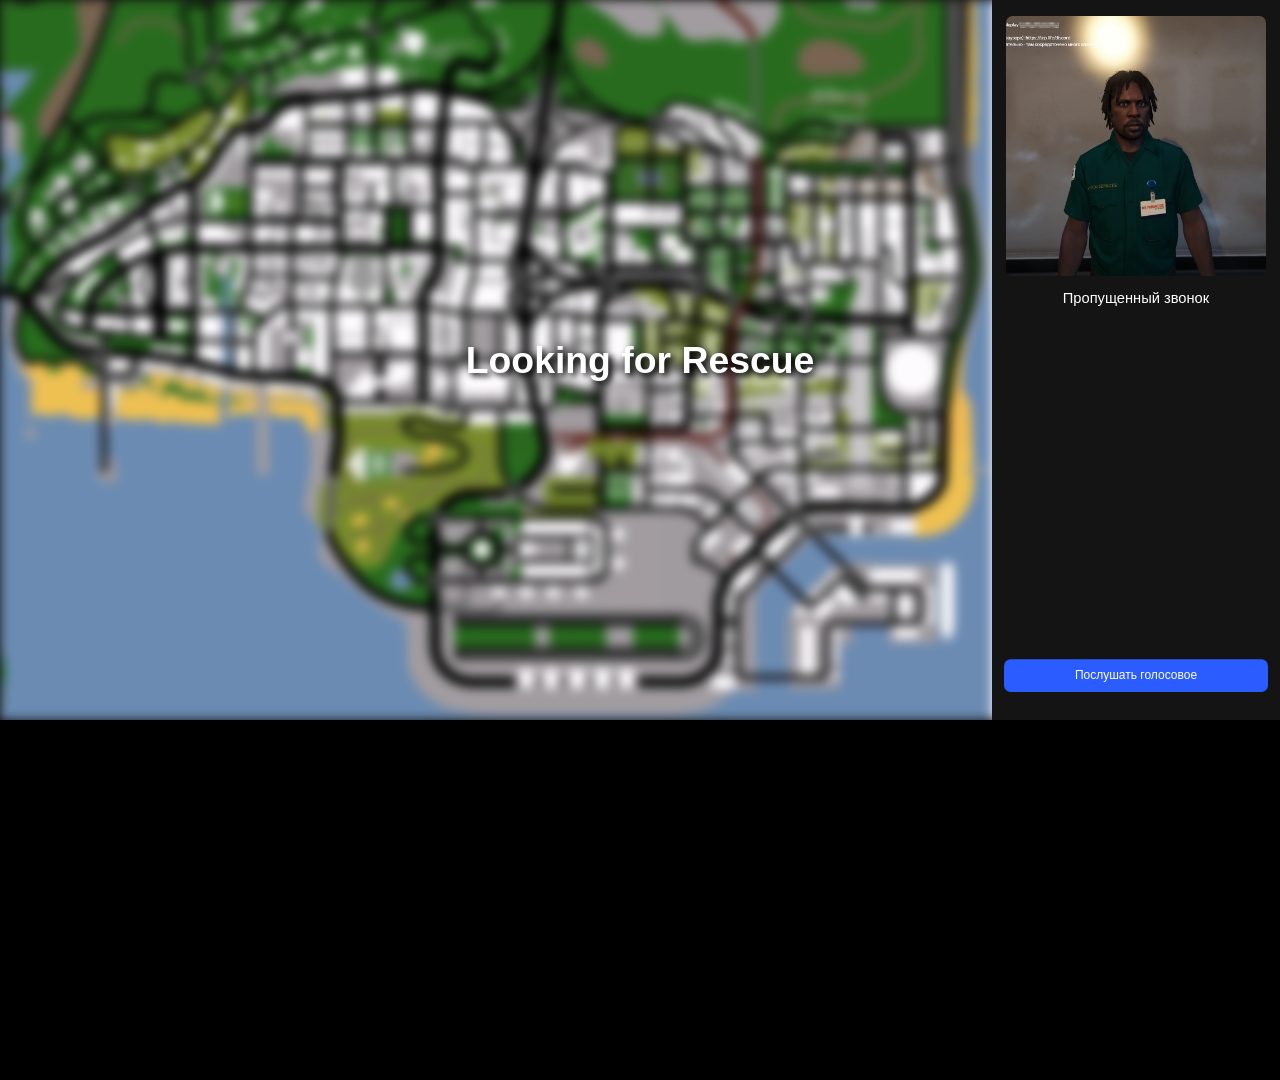
<file: index.html>
<!doctype html>
<html lang="ru">
<head>
  <meta charset="utf-8" />
  <meta name="viewport" content="width=device-width, initial-scale=1" />
  <title>Looking for Rescue</title>
  <link rel="stylesheet" href="style.css" />
</head>
<body>
  <div class="app" id="app">
    <main class="main-screen">
      <div class="scene" id="scene">
        <img id="mainMap" class="bg" src="locations/map.png" alt="Map"/>

        <img id="pinAirport" class="pin" src="locations/pin_airport.png" style="display:none; left:767px; top:770px;" />
        <img id="pinPoor" class="pin" src="locations/pin_poor.png" style="display:none; left:810px; top:463px;" />
        <img id="pinFib" class="pin" src="locations/pin_fib.png" style="display:none; left:579px; top:650px;" />
        <img id="pinRich" class="pin" src="locations/pin_rich.png" style="display:none; left:240px; top:375px;" />
        <img id="pinBallas" class="pin" src="locations/pin_ballas.png" style="display:none; left:1325px; top:625px;" />
        <img id="pinCityHall" class="pin" src="locations/pin_cityhall.png" style="display:none; left:700px; top:510px;" />
        <img id="pinGasStation" class="pin" src="locations/pin_gasstation.png" style="display:none; left:933px; top:510px;" />
        <img id="pinDealer" class="pin" src="locations/pin_dealer.png" style="display:none; left:1123px; top:480px;" />
        <img id="pinMotel" class="pin" src="locations/pin_motel.png" style="display:none; left:1153px; top:220px;" />

        <img id="pinFriendHouse" class="pin" src="locations/pin_friendHouse.png" style="display:none; left:1105px; top:915px;" />
        <img id="pinCasino" class="pin" src="locations/pin_Casino.png" style="display:none; left:830px; top:800px;" />
        <img id="pinWarehouse" class="pin" src="locations/pin-Warehouse.png" style="display:none; left:680px; top:870px;" />
        <img id="pinStopCar" class="pin" src="locations/pin_stopCar.png" style="display:none; left:980px; top:300px;" />
        <img id="pinYakuza" class="pin" src="locations/pin_Yakuza.png" style="display:none; left:705px; top:100px;" />

        <div class="center-title hidden" id="mainTitle">Looking for Rescue</div>

        <div id="battleScreen">
          <img id="battlefield" style="display:none;" />

          <img id="firstPosEnemy" class="enemy" style="display:none; left:1210px; top:600px;" />
          <div id="firstPosEnemyHp" class="hp-text" style="position: absolute; display:none; left:1210px; top:600px;">100/100</div>

          <img id="secondPosEnemy" class="enemy" style="display:none; left:990px; top:575px;" />
          <div id="secondPosEnemyHp" class="hp-text" style="position: absolute; display:none; left:990px; top:575px;">100/100</div>

          <img id="thirdPosEnemy" class="enemy" style="display:none; left:1100px; top:680px;" />
          <div id="thirdPosEnemyHp" class="hp-text" style="position: absolute; display:none; left:1100px; top:680px;">100/100</div>

          <img id="firstPos" class="ally" style="display:none; left:400px; top:650px;" />
          <div id="firstPosHp" class="hp-text" style="position: absolute; display:none; left:400px; top:650px;">100/100</div>

          <img id="secondPos" class="ally" style="display:none; left:575px; top:680px;" />
          <div id="secondPosHp" class="hp-text" style="position: absolute; display:none; left:575px; top:680px;">100/100</div>

          <img id="thirdPos" class="ally" style="display:none; left:700px; top:600px;" />
          <div id="thirdPosHp" class="hp-text" style="position: absolute; display:none; left:700px; top:600px;">100/100</div>
        </div>
<!--
        <div id="battleAbilities">

          <img id="firstAbility" src="ability/baseColt.png" class="pinA" style="display:none; left:350px; top:980px;" />

          <img id="secondAbility" src="ability/hugeEmpty.png" class="pinA" style="display:none; left:550px; top:980px;" />

          <img id="thirdAbility" src="ability/baseTearGas.png" class="pinA" style="display:none; left:750px; top:980px;" />

          <img id="fourthAbility" src="ability/ultCall.png" class="pinA" style="display:none; left:950px; top:980px;" />

          <img id="fifthAbility" src="ability/itemEmpty.png" class="pinA" style="display:none; left:1150px; top:980px;" />

        </div>
-->
        <div id="battleButtons"></div>    
      </div>
    </main>
    <div class="info-panel">
      <img class="info-image" id="infoImage" src="Bruno/bruno0.jpg" left:900px; alt="info" />
      <div class="info-text" id="infoText">Пропущенный звонок</div>

      <div class="buttons" id="actionButtons">
        <button class="btn" id="voiceBtn">Послушать голосовое</button>
      </div>
    </div>    
  </div>

  <script src="stats.js"></script>
  <script src="battle.js"></script>
  <script src="Team/faction.js"></script>
  <script src="game.js"></script>
  <script src="game-lv.js"></script>
</body>
</html>
</file>
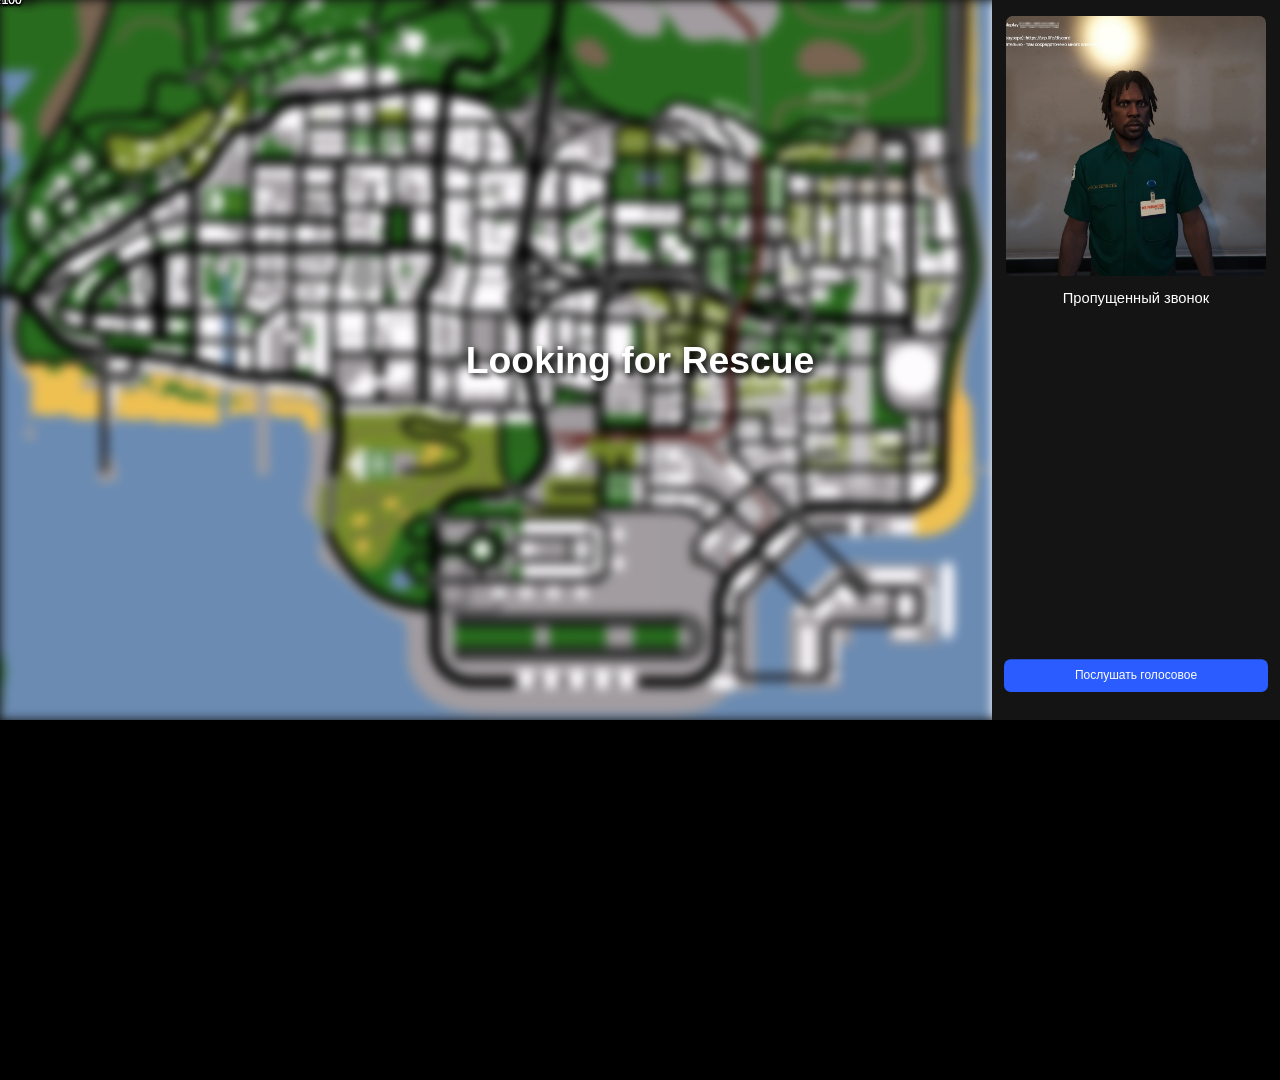
<file: index1.html>
<!doctype html>
<html lang="ru">
<head>
  <meta charset="utf-8" />
  <meta name="viewport" content="width=device-width, initial-scale=1" />
  <title>Looking for Rescue</title>
  <link rel="stylesheet" href="style.css" />
</head>
<body>

  <div class="app" id="app">
    <main class="main-screen">
      <img class="bg" src="locations/map.png" alt="Map" />
      <img id="pinAirport" src="locations/pin_airport.png" style="display:none; position:absolute; left:1250px; top:711px; transform:translate(-50%, -50%);" />
      <img id="pinPoor" src="locations/pin_poor.png" style="display:none; position:absolute; left:1290px; top:360px; transform:translate(-50%, -50%);" />
      <img id="pinFib" src="locations/pin_fib.png" style="display:none; position:absolute; left:1031px; top:567px; transform:translate(-50%, -50%);" />
      <img id="pinRich" src="locations/pin_rich.png" style="display:none; position:absolute; left:652px; top:285px; transform:translate(-50%, -50%);" />
      <img id="pinBallas" src="locations/pin_ballas.png" style="display:none; position:absolute; left:1848px; top:549px; transform:translate(-50%, -50%);" />
      <img id="pinCityHall" src="locations/pin_cityhall.png" style="display:none; position:absolute; left:1155px; top:420px; transform:translate(-50%, -50%);" />
      <img id="pinGasStation" src="locations/pin_gasstation.png" style="display:none; position:absolute; left:1402px; top:420px; transform:translate(-50%, -50%);" />
      <div class="center-title hidden" id="mainTitle">Looking for Rescue</div>
      <div id="battleScreen">
      <!-- ПОЛЕ БОЯ -->
      <img id="battlefield" style="display:none; position:absolute; left:1000px; top:500px; transform:translate(-50%, -50%);" />
      <!-- ВРАГИ -->
      <img id="firstPosEnemy" class="enemy" style="display:none; position:absolute; left:1510px; top:600px; transform:translate(-50%, -50%);" />
      <div id="firstPosEnemyHp" class="hp-text">1/100</div>
      <img id="secondPosEnemy" class="enemy" style="display:none; position:absolute; left:1290px; top:575px; transform:translate(-50%, -50%);" />
      <div id="secondPosEnemyHp" class="hp-text">100/100</div>
      <img id="thirdPosEnemy" class="enemy" style="display:none; position:absolute; left:1400px; top:680px; transform:translate(-50%, -50%);" />
      <div id="thirdPosEnemyHp" class="hp-text">100/100</div>
       <!-- СОЮЗНИКИ -->
      <img id="firstPos" class="ally" style="display:none; position:absolute; left:600px; top:650px; transform:translate(-50%, -50%);" />
      <div id="firstPosHp" class="hp-text">100/100</div>
      <img id="secondPos" class="ally" style="display:none; position:absolute; left:775px; top:680px; transform:translate(-50%, -50%);" />
      <div id="secondPosHp" class="hp-text">100/100</div>
      <img id="thirdPos" class="ally" style="display:none; position:absolute; left:900px; top:600px; transform:translate(-50%, -50%);" />
      <div id="thirdPosHp" class="hp-text">100/100</div>
    </div>
    <div id="battleButtons"></div>
    </main>

    <aside class="info-panel">
      <img class="info-image" id="infoImage" src="Bruno/bruno0.jpg" alt="infoI" />
      <div class="info-text" id="infoText">Пропущенный звонок</div>
      <div class="buttons" id="actionButtons">
        <button class="btn" id="voiceBtn">Послушать голосовое</button>
      </div>
    </aside>
  </div>

    <script src="stats.js"></script>
    <script src="battle.js"></script>
    <script src="Team/faction.js"></script>
    <script src="game.js"></script>
    
</body>
</html>
</file>
<file: style.css>
* {
  box-sizing: border-box;
}

html, body {
  width: 100%;
  height: 100%;
  margin: 0;
  padding: 0;
  overflow: hidden;
  background: #000;
  font-family: Arial, sans-serif;
}

body {
  display: flex;
}

.app {
  width: 1920px;
  height: 1080px;
  display: flex;
  flex-direction: row;          /* левая и правая части рядом */
  transform-origin: top left;
  background: #000;
}

/* Левая игровая зона */
.main-screen {
  position: relative;
  width: 1488px;
  height: 1080px;
  overflow: hidden;            /* всё, что выходит за границы, обрезается */
  background: #111;
}

/* Базовая сцена под 1920x1080 */
.scene {
  position: relative;
  width: 1920px;               /* или можно оставить 1920, если нужна обрезка */
  height: 1080px;
  transform-origin: top left;
  /* transform: translateY(121.5px) scale(0.775);
  /* масштабирование сцены больше не трогает правую панель */
}

/* Фон */
.bg {
  position: absolute;
  left: 0;
  top: 0;
  width: 1920px;
  height: 1080px;
  object-fit: cover;
  display: block;
  filter: blur(8px);
}

/* Общие absolute-элементы */
.pin,
.pinA,
.enemy,
.ally,
#battlefield,
.hp-text {
  position: absolute;
  transform: translate(-50%, -50%);
}

/* Пины */
.pin {
  width: 140px;
  height: auto;
  z-index: 11;
}

/* Пины */
.pinA {
  width: 140px;
  height: auto;
  z-index: 11;
}


/* Титул */
.center-title {
  position: absolute;
  left: 960px;
  top: 540px;
  transform: translate(-50%, -50%);
  color: #ffffff;
  font-size: 56px;
  font-weight: 700;
  text-shadow: 5px 5px 10px #000;
  z-index: 5;
  text-align: center;
}

/* Правая панель */
.info-panel {
  width: 432px;
  height: 1080px;
  background: #141414;
  color: #fff;
  padding: 24px 18px;
  display: flex;
  flex-direction: column;
  align-items: center;
  gap: 18px;
  overflow: hidden;
  /* убираем position:absolute, right, top, z-index */
}

.info-image {
  width: 100%;
  max-width: 390px;
  height: auto;
  border-radius: 10px;
  object-fit: cover;
  display: block;
}

.info-text {
  width: 100%;
  font-size: 22px;
  line-height: 1.35;
  text-align: center;
  white-space: pre-wrap;
}

.buttons {
  width: 100%;
  display: flex;
  flex-direction: column;
  gap: 12px;
  margin-top: auto;
  padding-bottom: 18px;
}

.btn {
  width: 100%;
  padding: 14px 16px;
  border: 0;
  border-radius: 10px;
  background: #2b5cff;
  color: #fff;
  font-size: 18px;
  cursor: pointer;
}

.btn:hover {
  background: #1f4fe0;
}

/* Скрытие */
.hidden {
  display: none;
}

/* Модалка */
.modal-overlay {
  position: fixed;
  left: 0;
  top: 0;
  width: 100vw;
  height: 100vh;
  background: rgba(0, 0, 0, 0.6);
  display: flex;
  align-items: center;
  justify-content: center;
  z-index: 9999;
}

.modal-box {
  width: 420px;
  max-width: 90vw;
  background: #1b1b1b;
  color: #fff;
  border-radius: 14px;
  padding: 20px 22px;
  position: relative;
  box-shadow: 0 10px 30px rgba(0, 0, 0, 0.4);
}

.modal-close {
  position: absolute;
  right: 12px;
  top: 8px;
  background: none;
  border: none;
  color: #fff;
  font-size: 32px;
  cursor: pointer;
}

.modal-content {
  margin-top: 14px;
  font-size: 20px;
  line-height: 1.6;
}

/* Подсветки боя */
.active-turn {
  outline: 4px solid rgb(0, 255, 55);
  box-shadow: 0 0 18px rgb(0, 255, 55);
  border-radius: 8px;
}

.hover-target {
  outline: 4px solid red;
  box-shadow: 0 0 16px red;
  border-radius: 8px;
}

/* HP */
.hp-text {
  color: #fff;
  font-size: 18px;
  text-shadow: 0 2px 4px #000;
  z-index: 12;
}

/* Боевое поле */
#battlefield {
  position: absolute;
  left: 39%;
  top: 50%;
  z-index: 10;               /* поверх сцены, но под info-panel */
  /*width: 600px;
  height: 400px; */
  object-fit: cover;
}

/* Чтобы персонажи были поверх фона */
.enemy,
.ally {
  z-index: 11;
}

.highlight {
  animation: blink 1.5s ease infinite; /* мигает 3 раза */
}
@keyframes blink {
  0% { background-color: yellow; }
  50% { background-color: transparent; }
  100% { background-color: yellow; }
}
</file>
